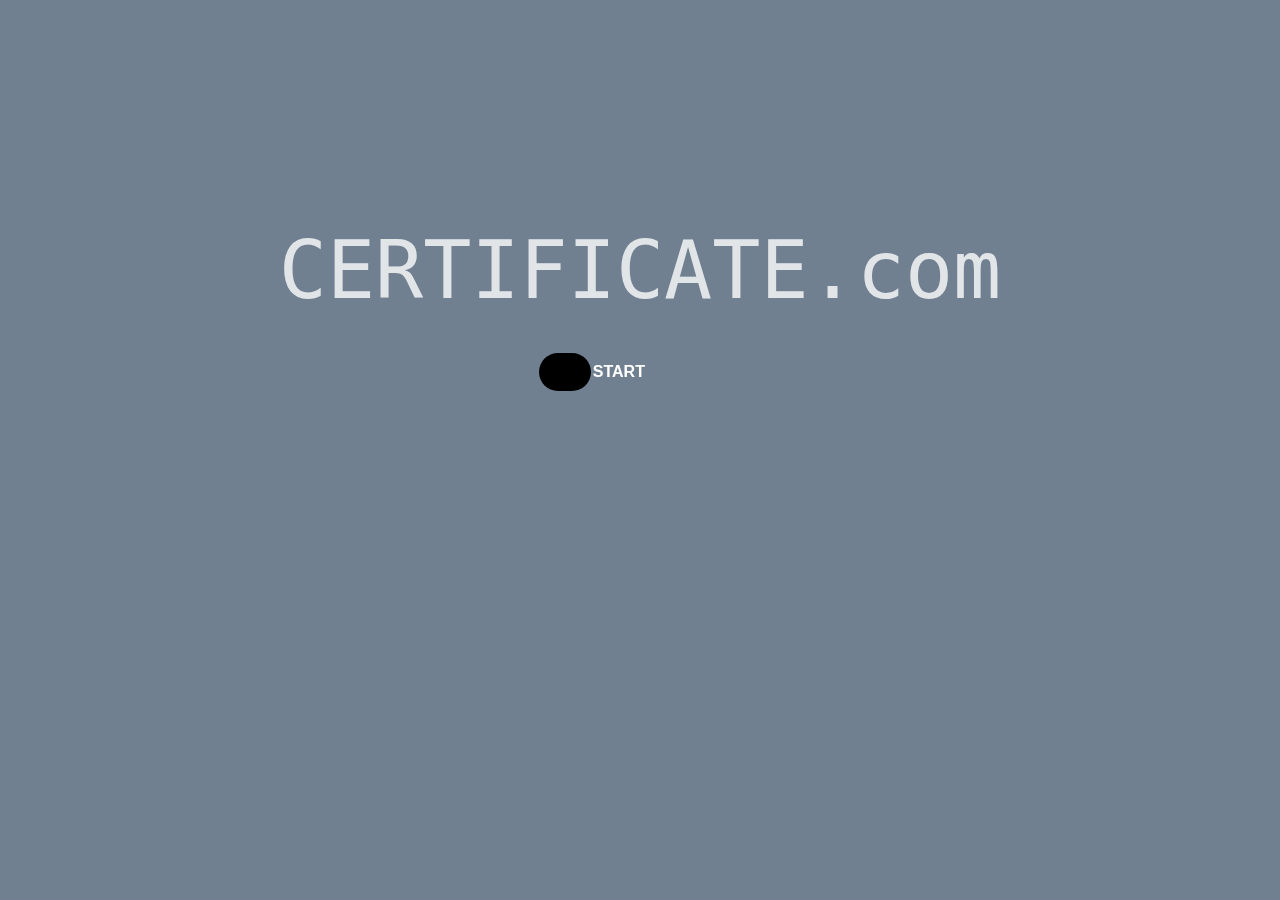
<file: cover/cover.html>
<!DOCTYPE html>
<html>
  <head>
    <meta charset="utf-8">
    <title>animation</title>
<script type="text/javascript">
window.onload=function(){
    var title= document.getElementById("title");
    title.addEventListener("mouseover", function(){
        this.style.opacity=1;//淡入
        //this.style.fontSize= "90px";  
    })
    title.addEventListener("mouseout", function(){
        this.style.opacity=0.8;//淡入
        //this.style.fontSize= "80px";  
    })
    document.getElementById("timeOut");
    timeOut.addEventListener("click", function(click){
        setTimeout(function(){location.href="file:///C:/Users/gfps/Desktop/web-projects/certificate/test-site/index.html"},2000); // 3秒後跳轉頁面
    })

    /*var box= document.getElementById("box");
    box.addEventListener("mouseover", function(){
        this.style.opacity=1;//淡入
        this.style.backgroundColor="black";
        this.style.height = '120px';
        this.style.width = '120px';
    })
    box.addEventListener("mouseout", function(){
        this.style.opacity=0.5;//淡入
        this.style.backgroundColor="red";
        this.style.height = '100px';
        this.style.width = '100px';
    })*/
}
// function timeOut(){
//     document.getElementById("timeOut");
//     timeOut.addEventListener("click", function(){
//         this.setTimeout("location.href='file:///C:/Users/gfps/Desktop/web-projects/certificate/test-site/index.html'",3000); // 3秒後跳轉頁面
//     })
// }
    
</script>
<style type="text/css">
html {
  background-color:slategrey;
}
.effect{
    animation: blink 1s; 
}
/*定義動畫 blink*/
@keyframes blink{
    0%{opacity:0}
    50%{opacity:1}
    100%{opacity:0}
}    
<!--.box{
    width:100px; height:100px; background-color:red; opacity:0.5 ;
    transition: opacity 1s, background-color 1s, width 1s, height 1s, font-size 2s; /*監控opacity屬性，一旦用js對opacity進行設定，自動漸變*/
}-->
.title{
    color:#FFFFFF;
    font-size: 80px;
    font-family: monospace;
    opacity: 0.8;
}
.btn {
    position: relative;
    left: 42%;
    min-width: 160px;
    background: transparent;
    border: none;
    border-radius: 50px;
    font-size: 1rem;
    font-weight: bold;
    text-align: center;
    text-decoration: none;
    text-transform: uppercase;
    padding: 10px 20px;
}
.btn span {
    color: #FFFFFF;
    mix-blend-mode:lighten;
}
.btn:before {
    content: '';
    position: absolute;
    top: 0;
    left: 0;
    width: 52px;
    height: 100%;
    border-radius: 50px;
    background: black;
    transition: all 0.85s cubic-bezier(0.68, -0.55, 0.265, 1.55);
    
}
.btn:hover:before {
  background: black;
  width: 100%;
}

.btn:focus {
    border-radius: 4em;
    color: white;
    font-size: 1rem;
    font-weight: bold;
    text-align: center;
    text-decoration: none;
    text-transform: uppercase;
    transition-duration: 0.4s;
    padding: 10px 20px;
}
.btn:hover {
    color: white;
    transition-duration: 0.1s;
}
.btn:after {
    content: "";
    display: block;
    position: absolute;
    left: 0;
    top:0;
    width: 100%;
    height: 100%;
    opacity: 0;
    transition: all 0.5s;
    box-shadow: 0 0 10px 40px white;
    border-radius: 4em;
}
.btn:active:after {
    opacity: 1;
    transition: 0s;
    box-shadow: 0 0 0 0 white;

}
.btn:active {
    top: 1px;
}


</style>  
</head>
  <body>
    <br><br><br><br><br><br><br><br><br><br><br><br>
    <div align="center" id="title" class="title">CERTIFICATE.com</div>
    <br><br>

    <button class="btn" id="timeOut" >
        <span>START</span>
    </button>

    <!--<div class="box" id="box"></div>-->
  </body>
</html>
</file>
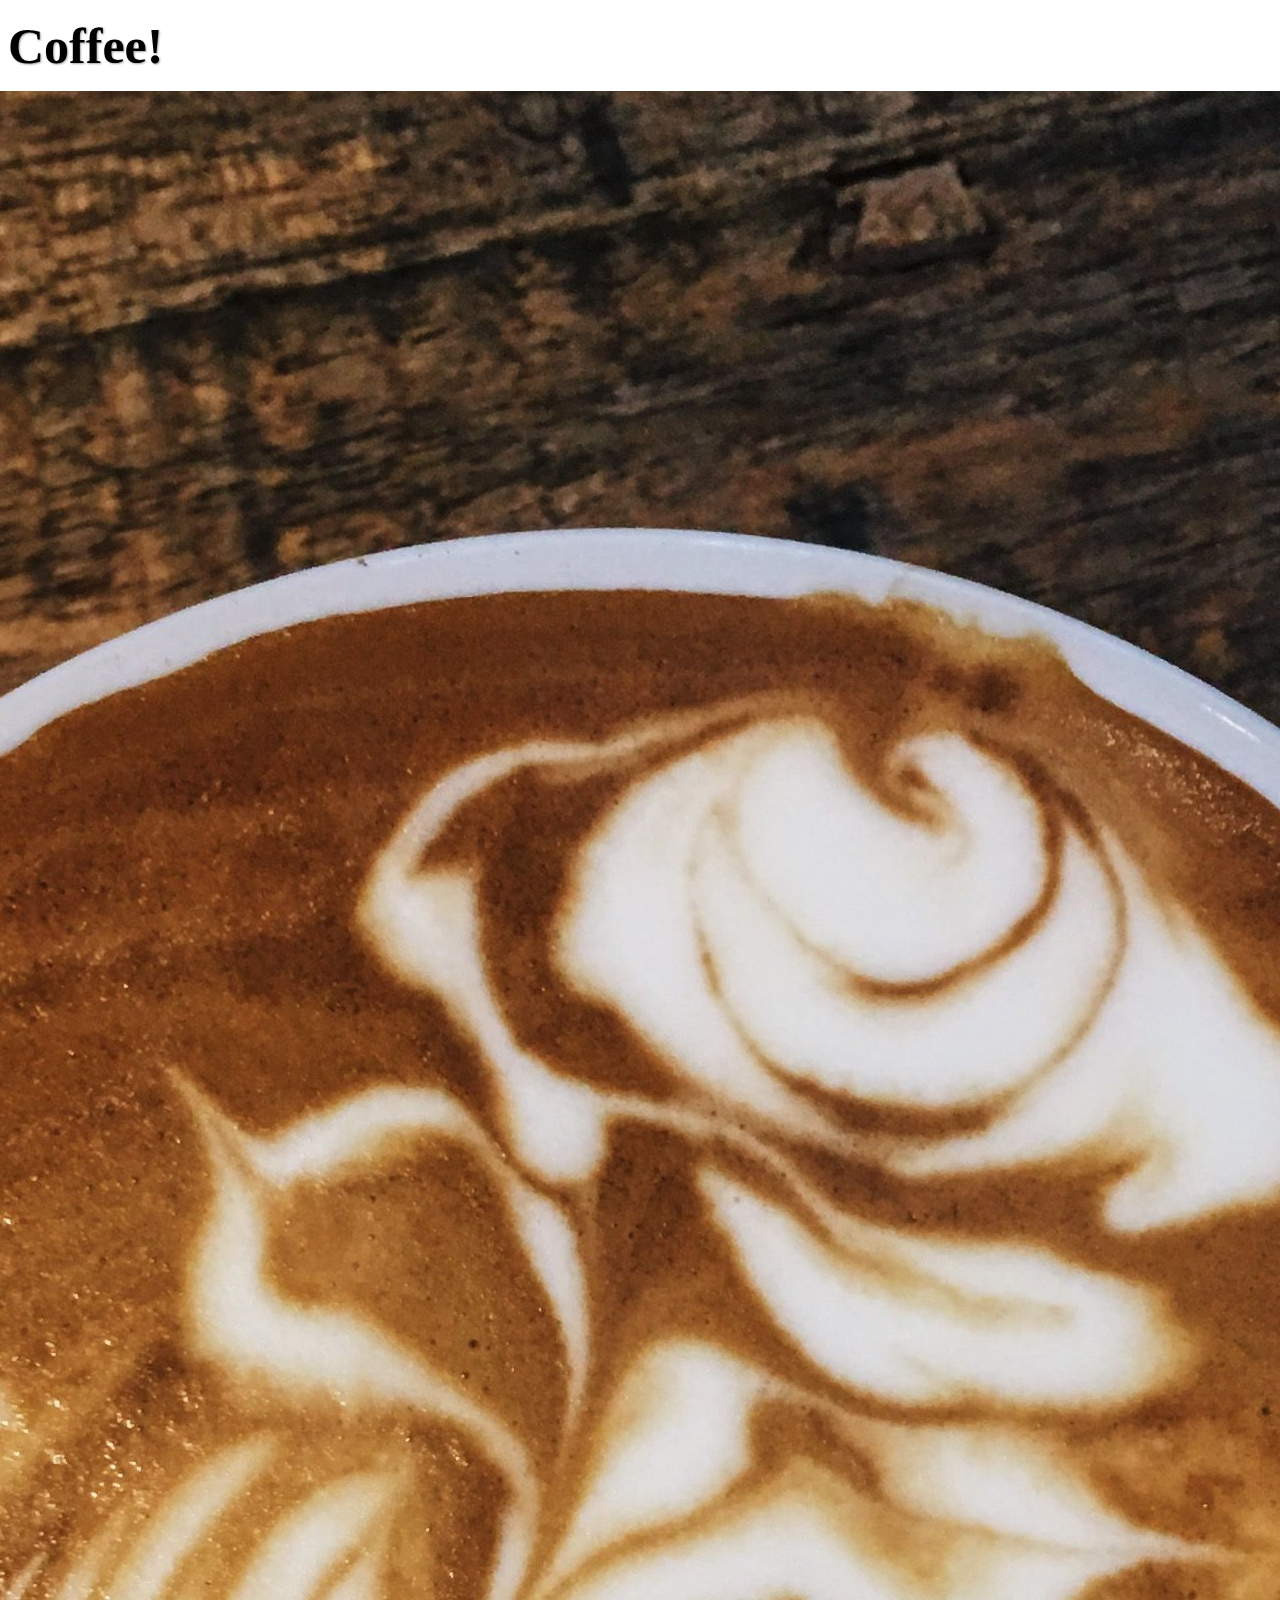
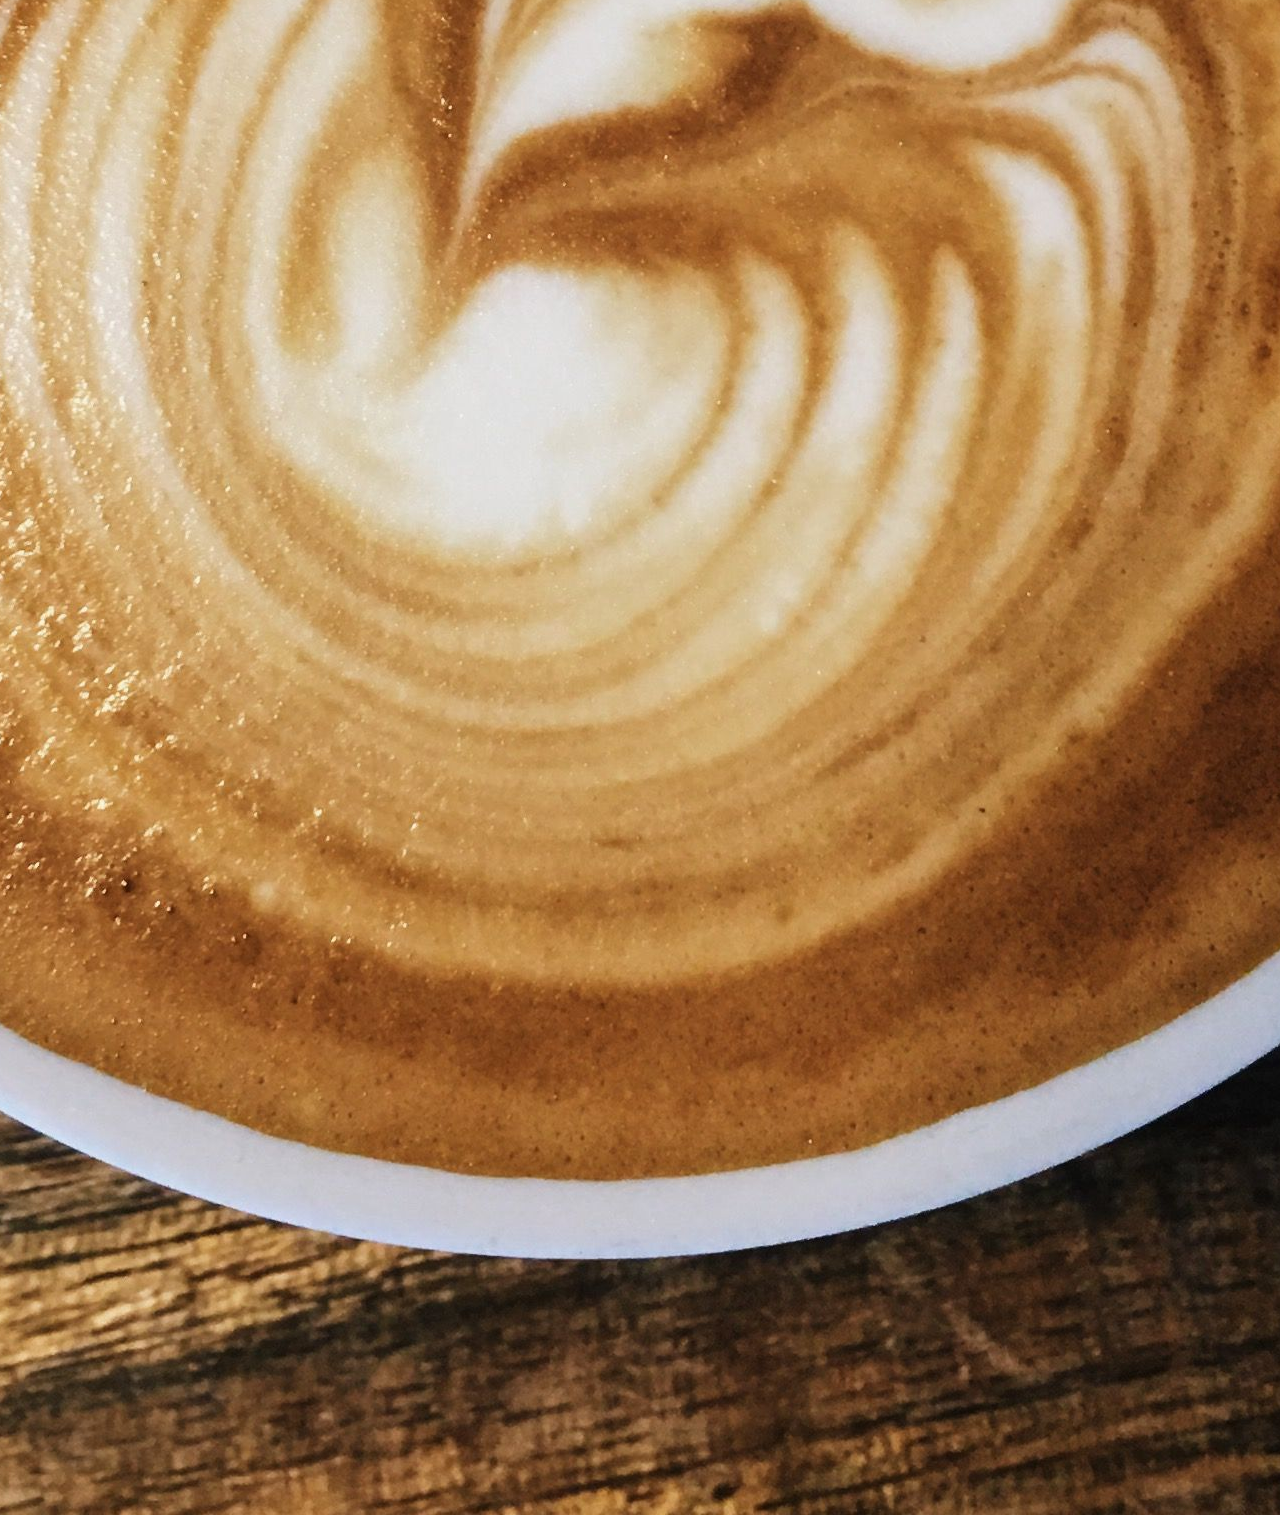
<file: test-site/subsite-coffee.html>
<!doctype html>
<html>
  <head>
    <meta charset="utf-8" />
    <title>Coffee is Good</title>
    <link href="styles/style.css" rel="stylesheet" type="text/css" />
    <link href="https://fonts.googleapis.com/css2?family=Noto+Serif+TC&display=swap" rel="stylesheet">
  </head>

  <body>
  <h1>Coffee!</h1>
  <div class="wrapper">
      <div class="box1"><img src="images/coffee.jpg" alt="My test image"/></div>
      <div>咖啡拉花</div>


  </div>


  </body>

</html>
</file>
<file: test-site/styles/style.css>
* {
    box-sizing: border-box;
  }
  
  
  ul {
    /* 取消ul預設的內縮及樣式 */
    margin: 0;
    padding: 0;
    list-style: none;
  }
  .top{
    display: grid;
    grid-template-columns: 200px 850px 200px;
    grid-template-rows: 41px;
    background-color: white;
    margin-bottom: 20px;
    position: sticky;
    padding: 10px;
    top: 0px;
    left: 0px;
    box-shadow: rgba(0, 0, 0, 0.35) 0px 5px 5px;
  }
  .top .text{
    padding: 10px;
    font-size: 20px;
    font-weight: 500;
  }


  ul.drop-down-menu {
    border: #ccc 1px solid;
    display: inline-block;
    font-family: 'Open Sans', Arial, sans-serif;
    font-size: 20px;
  }
  
  ul.drop-down-menu li {
    position: relative;
    white-space: nowrap;
    border-right: #ccc 1px solid;
  }
  
  ul.drop-down-menu>li:last-child {
    border-right: none;
  }
  
  ul.drop-down-menu>li {
    float: left;
    /* 只有第一層是靠左對齊*/
  }
  
  ul.drop-down-menu a {
    background-color: #fff;
    color: #333;
    display: block;
    padding: 0 30px;
    text-decoration: none;
    line-height: 40px;
  }
  
  ul.drop-down-menu a:hover {
    /* 滑鼠滑入按鈕變色*/
    background-color: #ef5c28;
    color: #fff;
  }
  
  ul.drop-down-menu li:hover>a {
    /* 滑鼠移入次選單上層按鈕保持變色*/
    background-color: #ef5c28;
    color: #fff;
  }
  
  ul.drop-down-menu ul {
    border: #ccc 1px solid;
    position: absolute;
    z-index: 99;
    left: -1px;
    top: 100%;
    min-width: 180px;
  }
  
  ul.drop-down-menu ul li {
    border-bottom: #ccc 1px solid;
  }
  
  ul.drop-down-menu ul li:last-child {
    border-bottom: none;
  }
  
  ul.drop-down-menu ul ul {
    /*第三層以後的選單出現位置與第二層不同*/
    z-index: 999;
    top: 10px;
    left: 90%;
  }
  
  ul.drop-down-menu ul {
    /*隱藏次選單*/
    display: none;
  }
  
  ul.drop-down-menu li:hover>ul {
    /* 滑鼠滑入展開次選單*/
    display: block;
  }

  .wrapper0 {
    display: flex;
    grid-template-rows:40px;
    justify-content: flex-end;
    background-color:#666666;
    margin: 10px;
  }
  .wrapper1 {
    display: grid;
    /* position: absolute;
    left: 55px; */
    justify-content: center;
    grid-template-columns: 500px 400px 400px 400px 400px;
    grid-template-rows: 400px 100px;
    column-gap: 10px;
    width: 90%; /* Change width to allow responsiveness */
    overflow-x: auto;
    overflow-y: auto;
  }
  .wrapper2 {
    display: grid;
    font-weight: bold;
    grid-template-columns: 1fr 1fr 1fr;
    grid-template-rows: 100px 300px;
    color:black;
    
}

  a:hover, a:visited, a:link, a:active {
    text-decoration: none;
    color: black;
  }
  

  .wrapper1 > div.box1, .wrapper1 > div.box2, .wrapper1 > div.box3, .wrapper1 > div.box4, .wrapper1 > div.box5 {
    flex: 1;
    border-radius: 1px;
    padding: 1em;
    background-color:rgb(230, 230, 230);
    border: 2px solid rgb(230, 230, 230);
    box-shadow: rgba(0, 0, 0, 0.35) 5px 10px 5px;
    /* min-width: 400px; Ensure minimum width to prevent content from overflowing */
  }
  .wrapper1 > div.box6, .wrapper1 > div.box7, .wrapper1 > div.box8, .wrapper1 > div.box9, .wrapper1 > div.box10 {
    flex: 1;
    border-radius: 1px;
    padding: 1em;
    background-color: rgba(230, 230, 230, 0.674);
    border: 2px solid rgb(230, 230, 230);
    box-shadow: rgba(0, 0, 0, 0.35) 5px 10px 5px;
    /* min-width: 400px; Ensure minimum width to prevent content from overflowing */
  }
  .wrapper1 > div.box7:hover, .wrapper1 > div.box8:hover, .wrapper1 > div.box9:hover, .wrapper1 > div.box10:hover{
    cursor: pointer;
    background-color:rgba(230, 230, 230, 0.443);
  }
  .wrapper2 > div {
    flex: 1;

  }
  .wrapper1 img, .wrapper2 img{
    width: 100%;
    height: 100%;
    object-fit: cover;
  }
  

  h1{
    font-size: 100px;
    line-height: 24px;
    font-weight: 600;
    /* -webkit-text-stroke: 1.5px rgba(0, 0, 0, 0.35); */
    text-shadow: rgba(0, 0, 0, 0.35) 1px 1px 2px;
  }
  html {
    font-family: Noto Serif Traditional Chinese;
    font-size: 30px;
  }
  div{
    display: flex;
    justify-content: center;
  }
  p{
    font-size: 20px;
  }
  h1{
    font-size: 50px;
  }
  h2{
    font-size: 25px;
  }
  .space{
    display:block;
    padding: 100px;
  }
  
  /*test*/
  /* .main-menu { color:#FFFFFF; background-color:#666666; padding:5px; margin:10px; cursor:pointer;display:flex; text-align: right; }  主選單的樣式 */
  /* .main-menu:hover { background-color:#6666668c; }
  .sub-menu { background-color:lightgray; margin:5px -5px; padding:0px; list-style-type:none; position:absolute } /*下拉清單的樣式 */
  /* .sub-menu li { padding: 3px 5px; display:block; text-align: right; font-size:27px;} /* 下拉清單每一列的樣式 */
  /* .sub-menu li:hover { color:#FFFFFF; background-color:gray; }
  .sub-menu a {display:block; text-align: left; text-decoration:none; color:black; }
  .sub-menu a:hover { color:#FFFFFF; background-color:gray; text-decoration:none; } */ 
   
  /* .move{
    position: absolute;
    background-color: rgba(128, 128, 128, 0.235);
    padding: 8px;
    cursor: pointer;
    display:inline-block;
  }
   */
     /* button{
    font-size: 50px;
    width: 150px; 
    height: 40px;
    font-size: 20px;
    cursor: pointer;
  }
  button.button2{
    
    font-size: 100px;
    padding: 15px;
    border: none;
    border-radius: 0px;
    cursor: pointer;
  } */
</file>
